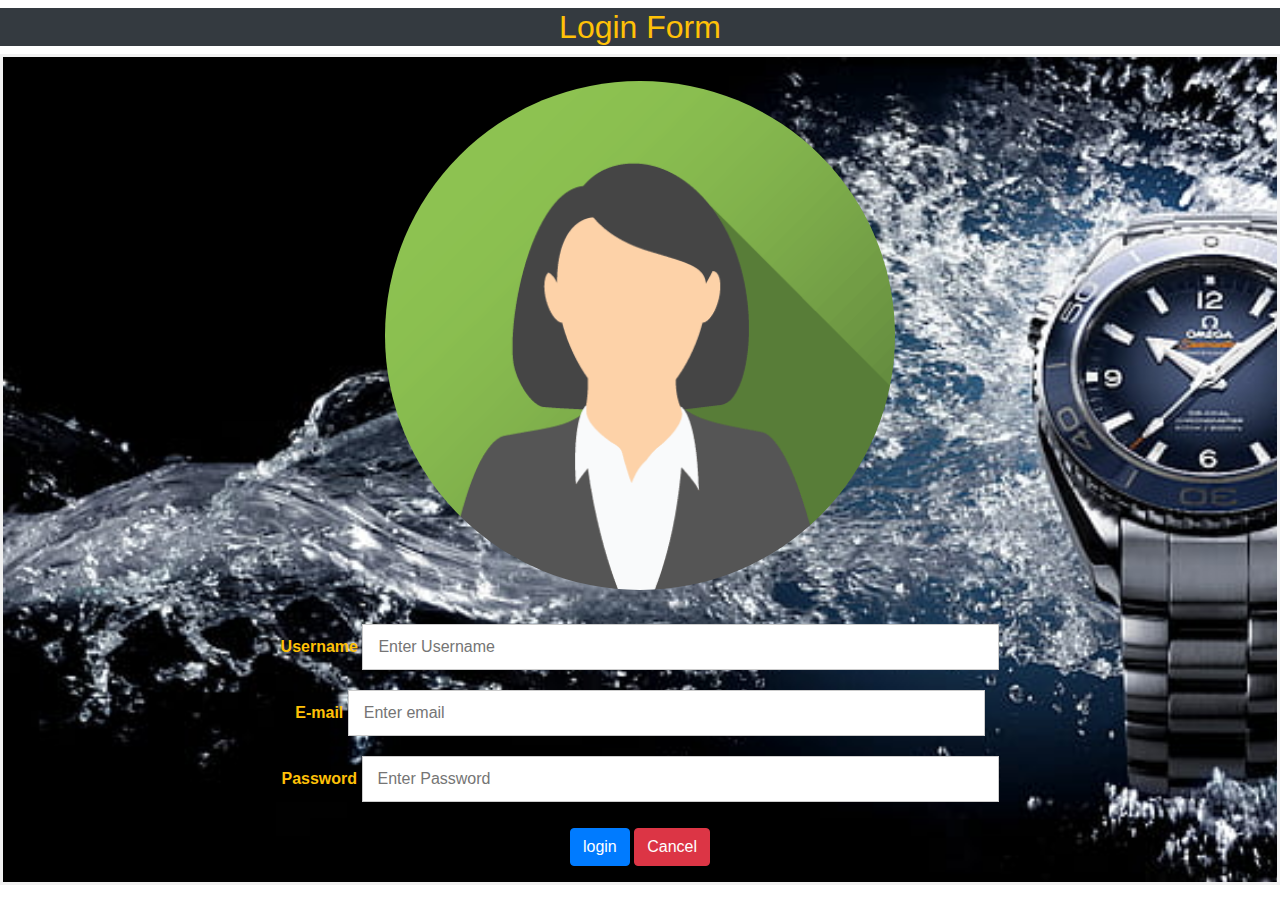
<file: index.html>
<!DOCTYPE html>
<html>
<head>
<meta charset="UTF-8">
    <meta http-equiv="X-UA-Compatible" content="IE=edge">
<meta name="viewport" content="width=device-width, initial-scale=1">
<link rel="stylesheet" href="https://cdn.jsdelivr.net/npm/bootstrap@4.6.1/dist/css/bootstrap.min.css">
<style>
    form {
    border: 3px solid #f1f1f1;
    background:url("image/bg.jpg");
    background-size:cover;
    }
    
     input[type=text], input[type=email],input[type=password]
    {
      width: 50%;
      padding: 10px 15px;
      margin: 10px 0;
      display: inline-block;
      border: 1px solid #ccc;
      box-sizing: border-box;
    }
   
       
    .container {
      padding: 16px;
    }
    
    span.psw {
      float: right;
      padding-top: 16px;
    }
   
   
    
    </style>
    
</head>
<body>    
    
    <center>
  
<div class="container-fluide bg-dark text-warning mt-2">
<h2>Login Form</h2>
</div>
<form method="post">
  <div class="imgcontainer align-center mt-4 mb-4">
    <img src="image/avtar.png" alt="Avatar" class="rounded-circle" width="40%">
  </div>

 
    <label for="uname"><b class="text-warning">Username</b></label>
    <input type="text" placeholder="Enter Username" id="uname" name="uname" required><br>
     <label for="emai"><b class="text-warning">E-mail</b></label>
    <input type="email" placeholder="Enter email" name="email" id="email" required><br>

    <label for="psw"><b class="text-warning">Password</b></label>
    <input type="password" placeholder="Enter Password" name="psw" id="psw" required><BR>
        
   <div class="container">
        <button type="button" class="btn btn-primary btn-submit" id="btn-submit"  onclick="vali()" >login</button>
        <button type="button" class="btn btn-danger" onclick="alert ('please login')">Cancel</button>
      </div>
</center>
  
</form>

<script src="script.js"></script>
</body>
</html>
</file>
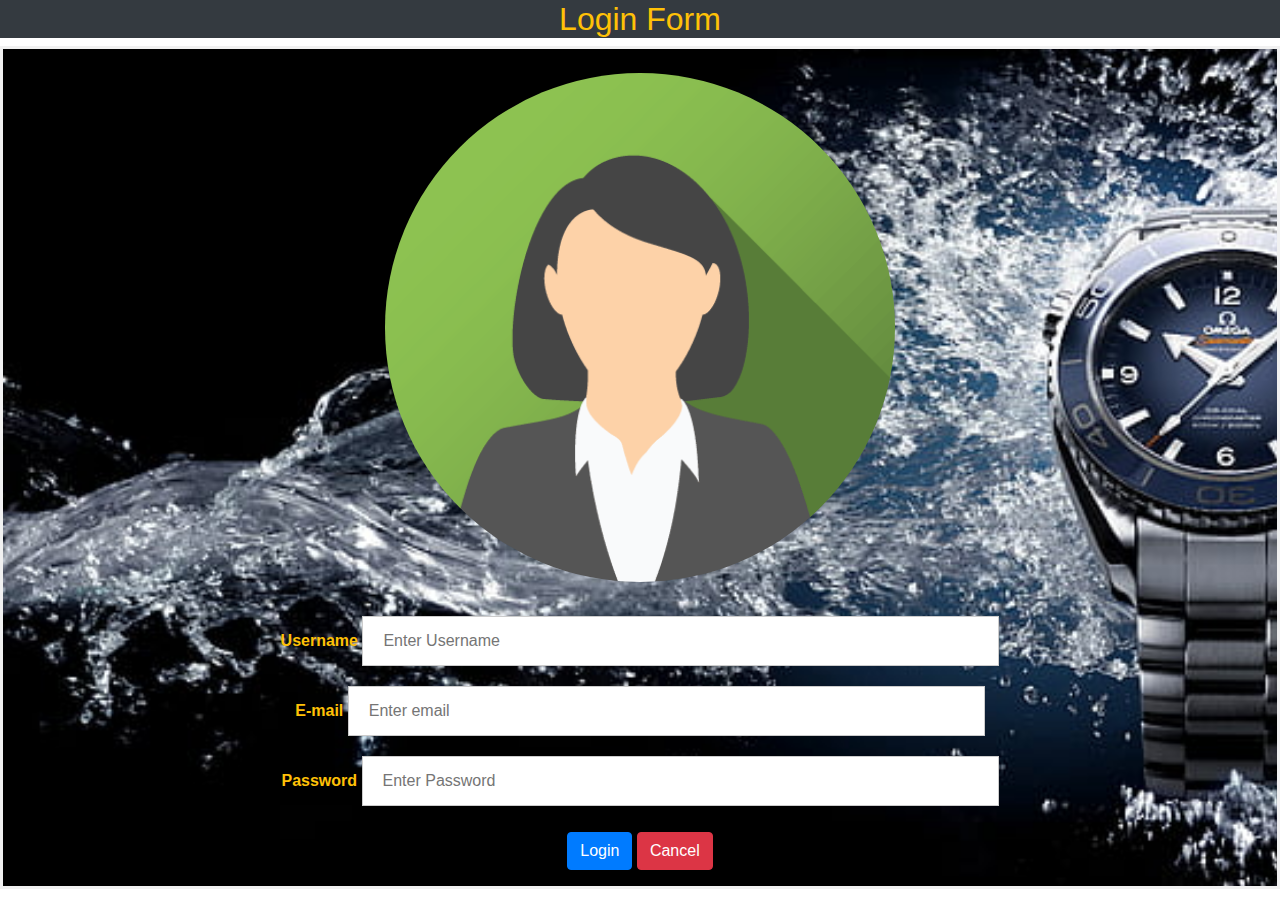
<file: login.html>
<!DOCTYPE html>
<html>
<head>
<meta charset="UTF-8">
    <meta http-equiv="X-UA-Compatible" content="IE=edge">
<meta name="viewport" content="width=device-width, initial-scale=1">
<link rel="stylesheet" href="https://cdn.jsdelivr.net/npm/bootstrap@4.6.1/dist/css/bootstrap.min.css">
<style>
    form {
    border: 3px solid #f1f1f1;
    background:url("image/bg.jpg");
    background-size:cover;
    }
    
     input[type=text], input[type=email],input[type=password]
    {
      width: 50%;
      padding: 12px 20px;
      margin: 10px 0;
      display: inline-block;
      border: 1px solid #ccc;
      box-sizing: border-box;
    }
    
    
    button:hover {
      opacity: 0.8;
    }
       
    .container {
      padding: 16px;
    }
    
    span.psw {
      float: right;
      padding-top: 16px;
    }
    
    </style>
    
</head>
<body>    
    
    <center>
  
<div class="container-fluide bg-dark text-warning">
<h2>Login Form</h2>
</div>
<form method="post">
  <div class="imgcontainer align-center mt-4 mb-4">
    <img src="image/avtar.png" alt="Avatar" class="rounded-circle" width="40%">
  </div>

 
    <label for="uname"><b class="text-warning">Username</b></label>
    <input type="text" placeholder="Enter Username" name="uname" required><br>
     <label for="emai"><b class="text-warning">E-mail</b></label>
    <input type="email" placeholder="Enter email" name="email" required><br>

    <label for="psw"><b class="text-warning">Password</b></label>
    <input type="password" placeholder="Enter Password" name="psw" required><BR>
        
   <div class="container">
        <button type="submit" class="btn btn-primary">Login</button>
        <a type="button" class="cancelbtn btn btn-danger" href="watch.html">Cancel</a>
      </div>
</center>
  
</form>

</body>
</html>
</file>
